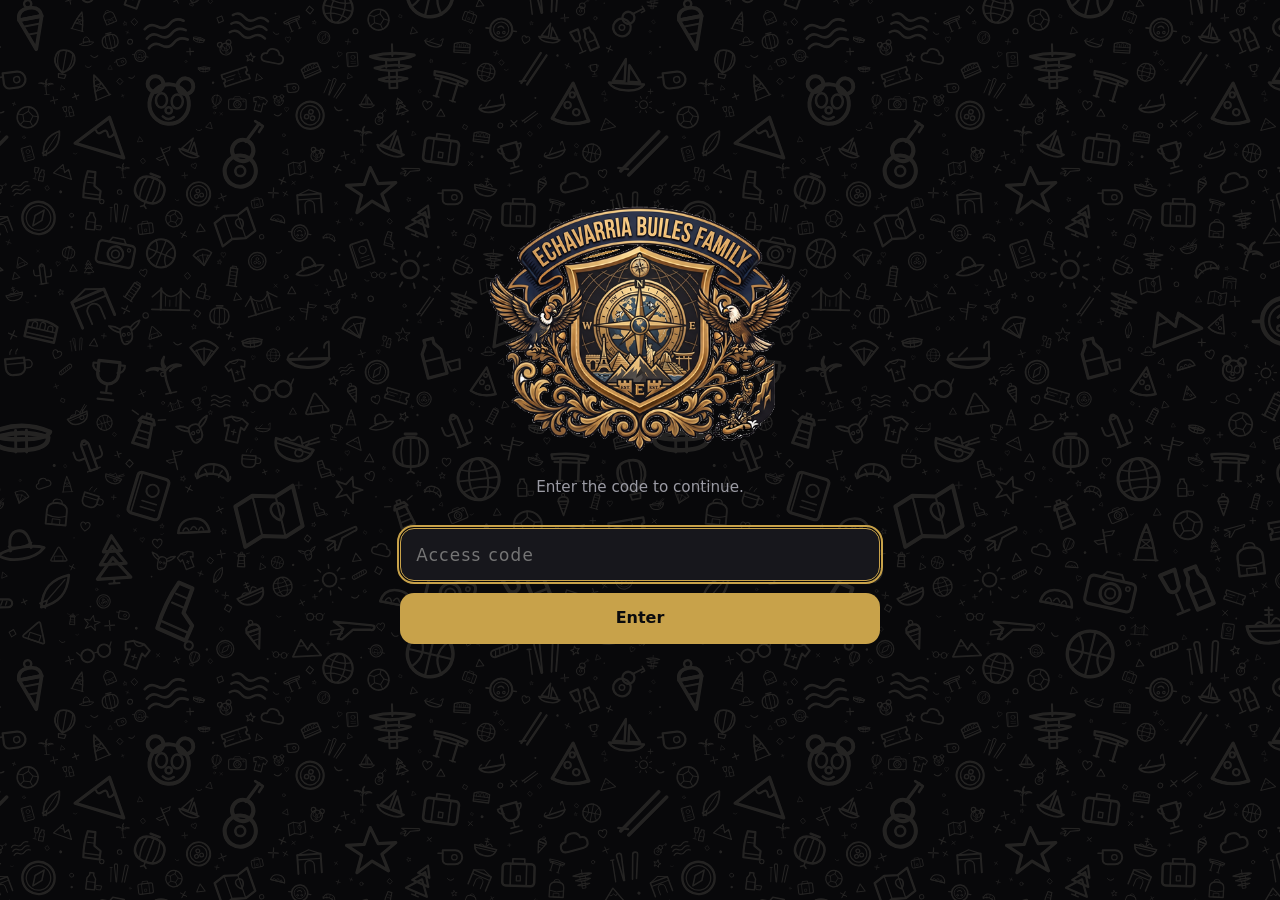
<file: index.html>
<html lang="en">
<meta charset="utf-8">
<meta name="viewport" content="width=device-width, initial-scale=1">
<meta name="robots" content="noindex, nofollow">
<title>echavarria.com</title>
<link rel="icon" href="assets/favicon.svg" type="image/svg+xml">
<link rel="icon" href="assets/favicon-32.png" sizes="32x32" type="image/png">
<link rel="apple-touch-icon" href="assets/favicon-180.png">
<meta name="theme-color" content="#0b1120">
<link rel="stylesheet" href="assets/style.css">

<body class="login">
<main>
  <h1>
    <img class="crest" src="assets/logo.png" alt="The Echavarria Family" width="449" height="364">
  </h1>
  <p class="sub">Enter the code to continue.</p>

  <form id="login" autocomplete="off">
    <input
      id="code"
      type="password"
      inputmode="text"
      placeholder="Access code"
      aria-label="Access code"
      autocomplete="current-password"
      required
      autofocus>
    <button type="submit">Enter</button>
    <p class="error" id="error" role="alert" aria-live="polite"></p>
  </form>
</main>

<script src="assets/auth.js"></script>
<script>
  initLogin({
    form: document.getElementById('login'),
    input: document.getElementById('code'),
    error: document.getElementById('error'),
    next: 'home.html',
  });
</script>
</file>
<file: assets/style.css>
:root {
  color-scheme: light dark;
  --bg: #fbfbfa;
  --fg: #16161a;
  --muted: #6b6b73;
  --card: #ffffff;
  --line: #e4e4e2;
  --accent: #2f6f4f;
  --accent-fg: #ffffff;
  --danger: #b3261e;
  --radius: 14px;
}

@media (prefers-color-scheme: dark) {
  :root {
    --bg: #14141a;
    --fg: #f2f2f0;
    --muted: #9a9aa4;
    --card: #1e1e26;
    --line: #32323c;
    --accent: #5fbf8e;
    --accent-fg: #10231a;
    --danger: #f2857c;
  }
}

* { box-sizing: border-box; }

body {
  margin: 0;
  min-height: 100vh;
  display: grid;
  place-items: center;
  padding: 1.5rem;
  background: var(--bg);
  color: var(--fg);
  font: 400 1rem/1.55 system-ui, -apple-system, "Segoe UI", sans-serif;
  -webkit-text-size-adjust: 100%;
}

main {
  width: 100%;
  max-width: 30rem;
}

h1 {
  margin: 0 0 .35rem;
  font-size: clamp(1.6rem, 6vw, 2.1rem);
  letter-spacing: -.02em;
}

.sub {
  margin: 0 0 1.75rem;
  color: var(--muted);
  font-size: .95rem;
}

/* Crest stands in for the page heading on the login screen. The artwork
   keeps its own white ground, framed as a plaque so it reads as deliberate
   on the dark theme instead of looking like a stray white rectangle. */
h1:has(.crest) {
  margin: 0 0 1.5rem;
  text-align: center;
}

h1:has(.crest) + .sub { text-align: center; }

.crest {
  width: 100%;
  max-width: 19rem;
  height: auto;
}

/* --- login screen: black ground + doodle pattern --- */

/* Committed to one look regardless of the viewer's colour scheme, so these
   override the inherited light-theme tokens unconditionally. */
body.login {
  --bg: #08080a;
  --card: #17171c;
  --line: #2c2c34;
  --fg: #f4f4f2;
  --muted: #9b9ba4;
  --accent: #c8a24a;
  --accent-fg: #0b0b0d;
}

/* Out of flow, so it never becomes a grid item of the centring body.
   The tile's strokes are dark, so it is always inverted here. */
body.login::before {
  content: "";
  position: fixed;
  inset: 0;
  z-index: -1;
  background: url("pattern.svg") repeat;
  background-size: 660px auto;
  filter: invert(1);
  opacity: .12;
  pointer-events: none;
}

body.login main {
  position: relative;
  z-index: 1;
}

/* --- login --- */

form {
  display: flex;
  flex-direction: column;
  gap: .75rem;
}

input[type="password"] {
  width: 100%;
  padding: .8rem .95rem;
  font: inherit;
  font-size: 1.05rem;
  letter-spacing: .08em;
  color: var(--fg);
  background: var(--card);
  border: 1px solid var(--line);
  border-radius: var(--radius);
}

input[type="password"]:focus-visible {
  outline: 2px solid var(--accent);
  outline-offset: 1px;
  border-color: var(--accent);
}

button {
  padding: .8rem 1rem;
  font: inherit;
  font-weight: 550;
  color: var(--accent-fg);
  background: var(--accent);
  border: 0;
  border-radius: var(--radius);
  cursor: pointer;
}

button:hover { filter: brightness(1.07); }
button:focus-visible { outline: 2px solid var(--fg); outline-offset: 2px; }

.error {
  min-height: 1.4rem;
  margin: 0;
  color: var(--danger);
  font-size: .9rem;
}

/* --- family grid --- */

/* One row of four, sized off a single knob so the page never scrolls.
   --tile is half the previous ~9.5rem width, i.e. a quarter of the area.
   Raise it to enlarge the tiles. */
.people {
  --tile: 4.7rem;

  display: grid;
  grid-template-columns: repeat(4, var(--tile));
  justify-content: center;
  gap: .5rem;
  margin: 0 0 1.25rem;
  padding: 0;
  list-style: none;
}

/* The square photo IS the button. The name is a caption outside it, so the
   button stays square instead of growing a text strip inside its border. */
.people a {
  display: block;
  color: inherit;
  text-decoration: none;
}

.people img {
  display: block;
  width: 100%;
  /* height:auto is load-bearing. The <img> carries height="512"; without this
     that presentational hint makes the height definite, aspect-ratio is
     ignored, and the tile renders as a tall strip. */
  height: auto;
  aspect-ratio: 1;
  object-fit: cover;
  /* Faces sit high in these portraits — bias the crop upward. */
  object-position: 50% 22%;
  background: color-mix(in srgb, var(--accent) 8%, transparent);
  border: 1px solid var(--line);
  border-radius: var(--radius);
  transition: transform .12s ease, border-color .12s ease;
}

.people a:hover img {
  transform: translateY(-2px);
  border-color: var(--accent);
}

.people a:focus-visible {
  outline: 2px solid var(--accent);
  outline-offset: 3px;
  border-radius: var(--radius);
}

.people .name {
  display: block;
  margin-top: .35rem;
  font-weight: 550;
  font-size: .72rem;
  text-align: center;
  line-height: 1.2;
  text-wrap: balance;
}

/* The hub needs more room than the narrow login column, and its heading
   should line up with the centred tile row. */
body.hub main {
  max-width: 40rem;
  text-align: center;
}

/* --- wordmark (hub heading) --- */

.wordmark {
  margin: .5rem 0 2rem;
  /* currentColor drives the rules and sub-line inside the SVG. */
  color: var(--fg);
}

.wm-svg {
  display: block;
  width: 100%;
  max-width: 27rem;
  height: auto;
  margin: 0 auto;
}

/* Portrait on an individual member page. Same height:auto requirement as
   .people img - the tag's height attribute would otherwise win. */
.portrait {
  display: block;
  width: 6rem;
  height: auto;
  aspect-ratio: 1;
  margin: 0 0 1.1rem;
  border-radius: 50%;
  object-fit: cover;
  object-position: 50% 22%;
  border: 1px solid var(--line);
}

/* --- shared bits --- */

.link {
  display: inline-block;
  color: var(--muted);
  font-size: .9rem;
  text-decoration: none;
  border-bottom: 1px solid var(--line);
}

.link:hover { color: var(--fg); }

.hidden { display: none !important; }
</file>
<file: assets/resume.css>
/* Résumé layout. Loaded after style.css, which supplies the color tokens. */

:root {
  --cat-lead:    #7a4fd6;
  --cat-stem:    #1f6fb2;
  --cat-service: #14795c;
  --cat-sport:   #c05621;
  --cat-arts:    #b3357a;
  --tint: 12%;
}

@media (prefers-color-scheme: dark) {
  :root {
    --cat-lead:    #b79bf0;
    --cat-stem:    #7bbdf0;
    --cat-service: #63c9a4;
    --cat-sport:   #f0a06a;
    --cat-arts:    #ef8ac0;
    --tint: 18%;
  }
}

/* style.css centers a narrow column; the résumé needs the full page. */
body.resume {
  display: block;
  place-items: initial;
  padding: 0;
}

.resume main {
  max-width: 58rem;
  margin: 0 auto;
  padding: 2.5rem 1.5rem 4rem;
}

/* --- header --- */

.masthead {
  padding-bottom: 1.5rem;
  border-bottom: 3px solid var(--fg);
}

.masthead h1 {
  margin: 0;
  font-size: clamp(2.1rem, 7vw, 3.2rem);
  font-weight: 650;
  letter-spacing: -.03em;
  line-height: 1.05;
}

.masthead .tagline {
  margin: .5rem 0 0;
  font-size: clamp(1rem, 2.6vw, 1.15rem);
  color: var(--muted);
}

.contact {
  display: flex;
  flex-wrap: wrap;
  gap: .4rem 1.1rem;
  margin: 1rem 0 0;
  padding: 0;
  list-style: none;
  font-size: .9rem;
  color: var(--muted);
}

.contact a { color: inherit; }

/* --- stat strip --- */

.stats {
  display: grid;
  grid-template-columns: repeat(4, 1fr);
  gap: .75rem;
  margin: 1.5rem 0 0;
  padding: 0;
  list-style: none;
}

@media (max-width: 40rem) {
  .stats { grid-template-columns: repeat(2, 1fr); }
}

.stats li {
  padding: .85rem .9rem;
  background: var(--card);
  border: 1px solid var(--line);
  border-radius: 12px;
}

.stats .value {
  display: block;
  font-size: 1.5rem;
  font-weight: 650;
  letter-spacing: -.02em;
  font-variant-numeric: tabular-nums;
}

.stats .label {
  display: block;
  margin-top: .1rem;
  font-size: .72rem;
  text-transform: uppercase;
  letter-spacing: .07em;
  color: var(--muted);
}

/* --- two-column body --- */

.columns {
  display: grid;
  grid-template-columns: 1.75fr 1fr;
  gap: 2.5rem;
  margin-top: 2.5rem;
  align-items: start;
}

@media (max-width: 52rem) {
  .columns { grid-template-columns: 1fr; gap: 1rem; }
}

section { margin-bottom: 2.25rem; }

section > h2 {
  margin: 0 0 1rem;
  font-size: .8rem;
  font-weight: 650;
  text-transform: uppercase;
  letter-spacing: .1em;
  color: var(--muted);
  padding-bottom: .45rem;
  border-bottom: 1px solid var(--line);
}

/* --- activity entries --- */

.entry {
  position: relative;
  padding: 0 0 1.4rem 1.15rem;
  border-left: 2px solid var(--line);
}

.entry:last-child { padding-bottom: 0; }

.entry::before {
  content: "";
  position: absolute;
  left: -.34rem;
  top: .42rem;
  width: .6rem;
  height: .6rem;
  border-radius: 50%;
  background: var(--dot, var(--muted));
}

.entry[data-cat="lead"]    { --dot: var(--cat-lead); }
.entry[data-cat="stem"]    { --dot: var(--cat-stem); }
.entry[data-cat="service"] { --dot: var(--cat-service); }
.entry[data-cat="sport"]   { --dot: var(--cat-sport); }
.entry[data-cat="arts"]    { --dot: var(--cat-arts); }

.entry h3 {
  margin: 0;
  font-size: 1.02rem;
  font-weight: 600;
  line-height: 1.35;
}

.entry .org {
  display: block;
  margin-top: .1rem;
  font-size: .92rem;
  color: var(--muted);
}

.entry .meta {
  display: flex;
  flex-wrap: wrap;
  align-items: center;
  gap: .45rem;
  margin-top: .45rem;
  font-size: .78rem;
  color: var(--muted);
  font-variant-numeric: tabular-nums;
}

.chip {
  padding: .12rem .5rem;
  border-radius: 999px;
  font-size: .68rem;
  font-weight: 600;
  text-transform: uppercase;
  letter-spacing: .06em;
  color: var(--dot);
  background: color-mix(in srgb, var(--dot) var(--tint), transparent);
}

.entry ul {
  margin: .55rem 0 0;
  padding-left: 1.05rem;
}

.entry li {
  margin-bottom: .28rem;
  font-size: .93rem;
}

.entry li::marker { color: var(--muted); }

/* Numbers earn their emphasis — impact reads first. */
.entry b {
  font-weight: 650;
  font-variant-numeric: tabular-nums;
}

/* --- sidebar --- */

.side ul {
  margin: 0;
  padding: 0;
  list-style: none;
  font-size: .93rem;
}

.side li { margin-bottom: .6rem; }

.side .term {
  display: block;
  font-weight: 600;
}

.side .detail {
  display: block;
  color: var(--muted);
  font-size: .88rem;
}

.tags {
  display: flex;
  flex-wrap: wrap;
  gap: .35rem;
}

.tags span {
  padding: .22rem .6rem;
  font-size: .82rem;
  background: var(--card);
  border: 1px solid var(--line);
  border-radius: 999px;
}

/* --- footer controls --- */

.controls {
  display: flex;
  gap: 1.25rem;
  align-items: center;
  margin-top: 1rem;
  padding-top: 1.5rem;
  border-top: 1px solid var(--line);
}

.controls button {
  padding: .55rem .95rem;
  font-size: .9rem;
}

/* Placeholder highlighting — delete this rule once real content is in. */
.ph {
  background: color-mix(in srgb, var(--cat-sport) 16%, transparent);
  border-radius: 3px;
  padding: 0 .15em;
}

/* --- print / save as PDF --- */

@media print {
  :root {
    --bg: #fff; --fg: #000; --muted: #444;
    --card: #fff; --line: #bbb; --tint: 10%;
  }

  @page { margin: 12mm; }

  body.resume { background: #fff; font-size: 10.5pt; }
  .resume main { max-width: none; padding: 0; }
  .controls, .no-print { display: none !important; }
  .ph { background: none; }

  .columns { gap: 1.75rem; }
  section { margin-bottom: 1.2rem; }
  .entry, section { break-inside: avoid; }
  .stats { gap: .4rem; }
  .stats li { padding: .5rem; }
  .stats .value { font-size: 1.1rem; }
  a { text-decoration: none; color: #000; }
}
</file>
